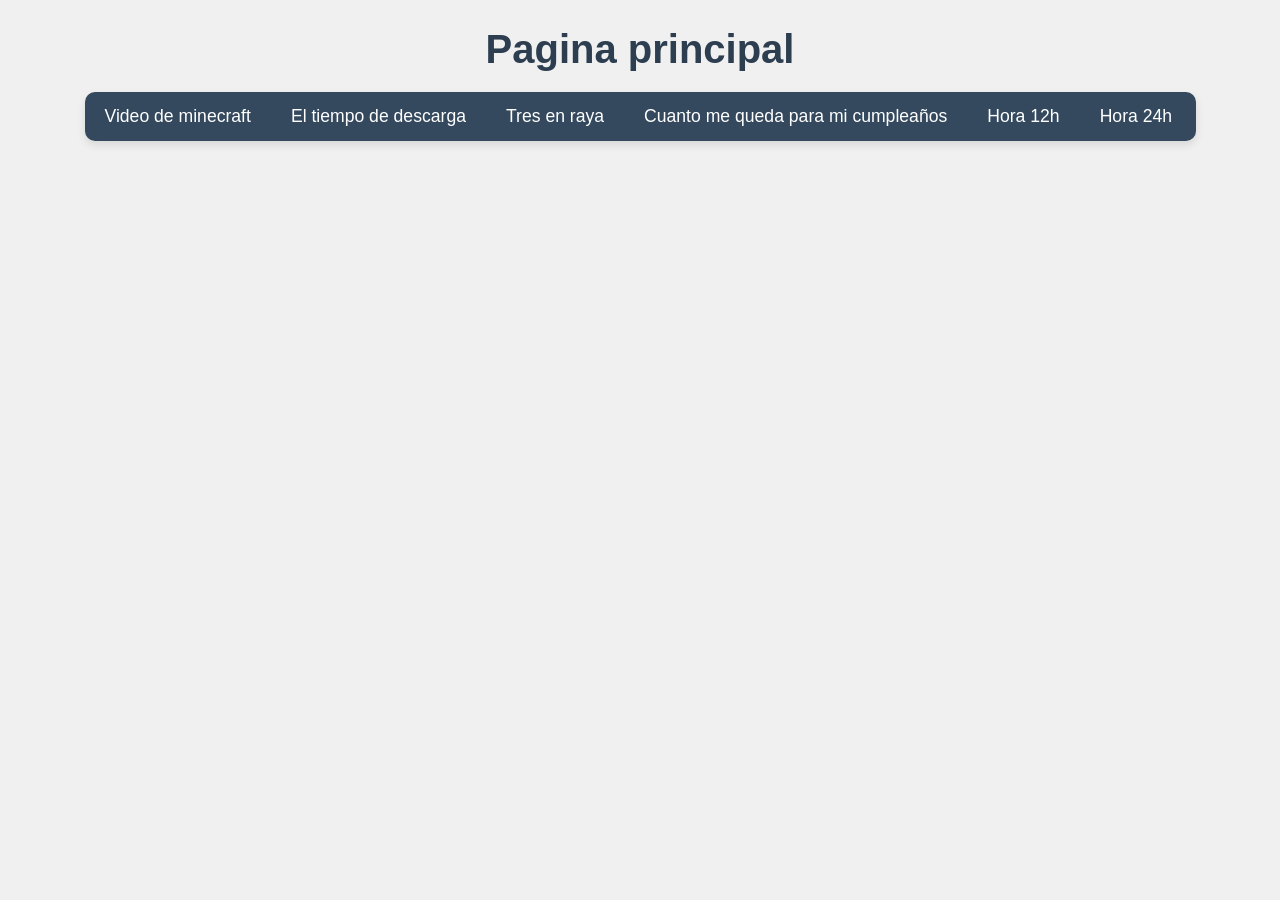
<file: index.html>
<!DOCTYPE html>
<html>
<head>
  <meta charset="utf-8"/>
  <title>Me cago en todo</title>
  <link rel="shortcut icon" href="icono_pagina.ico">
  <style>
    /* General styling */
    body {
        font-family: 'Arial', sans-serif;
        background-color: #f0f0f0;
        margin: 0;
        padding: 0;
        display: flex;
        align-items: center;
        height: 100vh;
        flex-direction: column;
        color: #333;
    }

    /* Header styling */
    h1.Pag {
        font-size: 2.5em;
        color: #2c3e50;
        margin-bottom: 20px;
        text-align: center;
    }

    /* Navbar styling */
    ul.navbar {
        list-style-type: none;
        margin: 0;
        padding: 0;
        background-color: #34495e;
        border-radius: 10px;
        overflow: hidden;
        box-shadow: 0 4px 8px rgba(0, 0, 0, 0.1);
        width: 100%;
        max-width: 1111px;
    }

    ul.navbar li {
        float: left;
        width: 100%; /* For mobile first design */
    }

    ul.navbar li a {
        display: block;
        color: white;
        text-align: center;
        padding: 14px 20px;
        text-decoration: none;
        font-size: 1.1em;
        transition: background-color 0.3s;
    }

    /* Hover effect ndada */
    ul.navbar li a:hover {
        background-color: #1abc9c;
    }

    /* For larger screens, make the navbar horizontal */
    @media (min-width: 600px) {
        ul.navbar li {
            width: auto;
        }
    }
  </style>
</head>

<body>
  <h1 class="Pag">Pagina principal</h1>
  <ul class="navbar">
    <li><a href="probando.html">Video de minecraft</a></li>
    <li><a href="El tiempo de descarga.html">El tiempo de descarga</a></li>
    <li><a href="Tres en raya/index.html">Tres en raya</a></li>
    <li><a href="cumpleaños.html">Cuanto me queda para mi cumpleaños</a></li>
    <!-- <li><a href="probando/">Cuanto me queda para mi cumpleaños</a></li>
    <li><a href="version movil/">Cuanto me queda para mi cumpleaños versión móvil</a></li> -->
    <li><a href="Time.html">Hora 12h</a></li>
    <li><a href="Time24.html">Hora 24h</a></li>
  </ul>
</body>
</html>
</file>
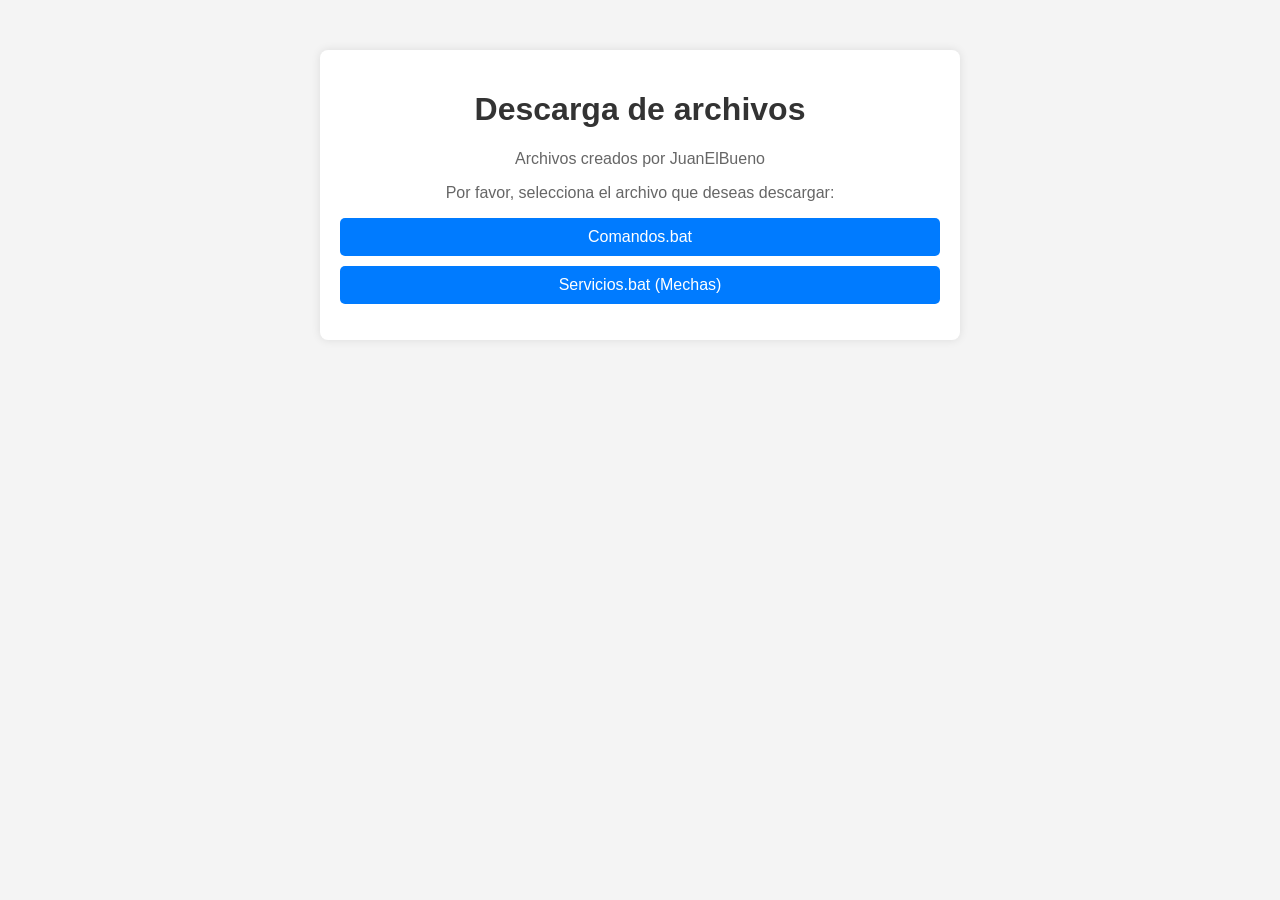
<file: descagras/index.html>
<!DOCTYPE html>
<html lang="es">
<head>
    <meta charset="UTF-8">
    <meta name="viewport" content="width=device-width, initial-scale=1.0">
    <title>Descarga de archivos</title>
    <link rel="shortcut icon" href="icono.ico">
    <style>
        body {
            font-family: Arial, sans-serif;
            margin: 0;
            padding: 0;
            background-color: #f4f4f4;
        }
        .container {
            max-width: 600px;
            margin: 50px auto;
            padding: 20px;
            background-color: #fff;
            border-radius: 8px;
            box-shadow: 0 0 10px rgba(0, 0, 0, 0.1);
        }
        h1 {
            text-align: center;
            color: #333;
        }
        p {
            text-align: center;
            color: #666;
            margin-top: 10px;
        }
        ul {
            list-style-type: none;
            padding: 0;
            text-align: center;
        }
        li {
            margin: 10px 0;
        }
        .boton1{
            display: block;
            padding: 10px 20px;
            background-color: #007bff;
            color: #fff;
            text-decoration: none;
            border-radius: 5px;
            transition: background-color 0.4s;
        }
        .boton1:hover {
            background-color: #0056b3;
        }
        .juanelbueno {
            color: #666;
			text-decoration: none;			
        }
		
		.juanelbueno:hover{
			color: #FFB233;
		}
    </style>
</head>
<body>
    <div class="container">
        <h1>Descarga de archivos</h1>
        <p>Archivos creados por <a href="https://github.com/JuanElBueno" class="juanelbueno">JuanElBueno</a></p>
        <p>Por favor, selecciona el archivo que deseas descargar:</p>
        <ul>
            <li><a href="https://github.com/JuanElBueno/Command-Cmd/releases/download/2.16.1/Comandos.bat" class="boton1" download>Comandos.bat</a></li>
            <li><a href="https://github.com/JuanElBueno/Mecha/releases/download/1.75.2/Servicios.bat" class="boton1" download>Servicios.bat (Mechas)</a></li>
           <!-- <li><a href="https://github.com/JuanElBueno/Mecha/releases/download/1.70/Optimizaciones.y.Input.Delay.rar" class="boton1" download>Optimizaciones y Input Delay.rar (Mechas)</a></li> -->
        </ul>
    </div>
</body>
</html>
</file>
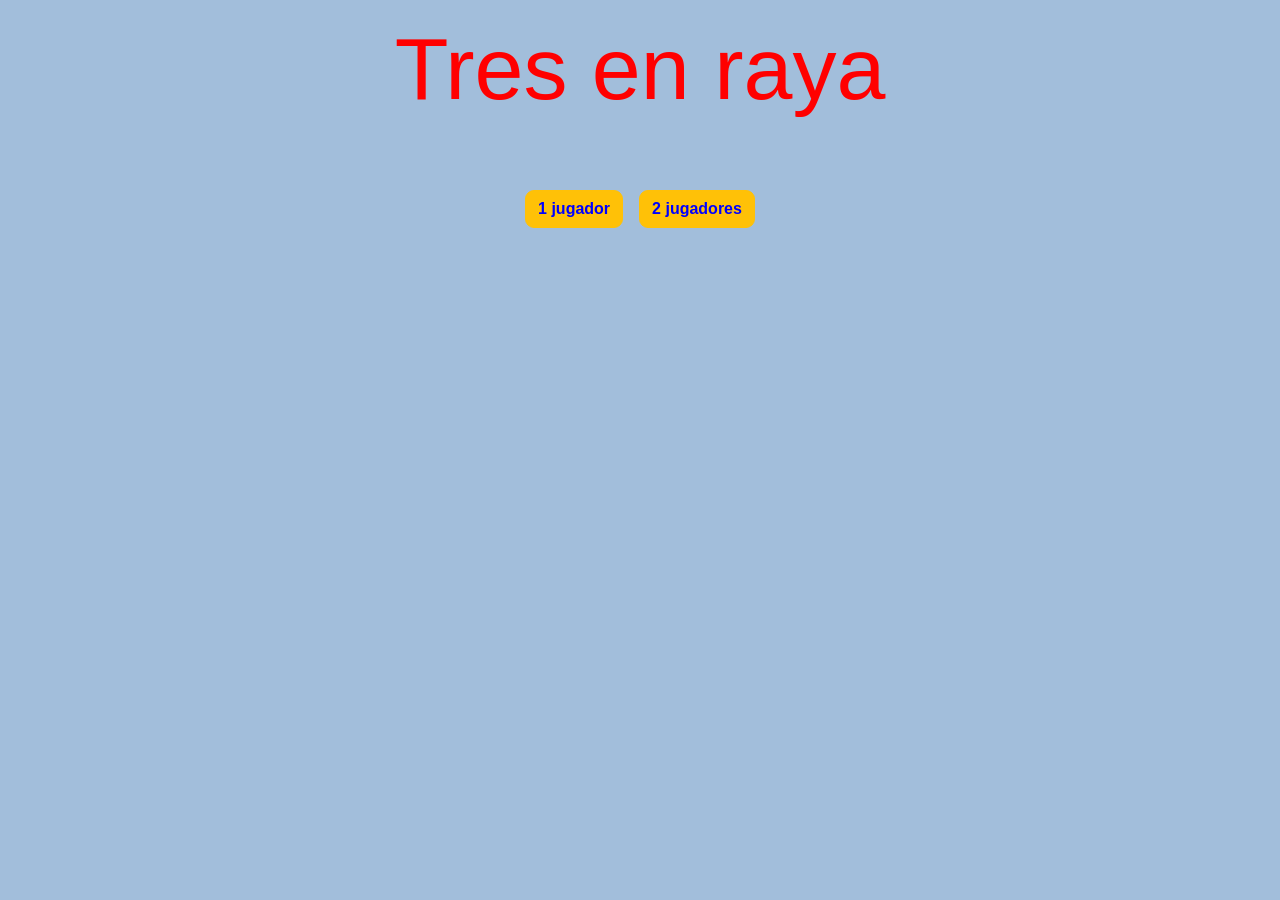
<file: Tres en ralla/index.html>
<!DOCTYPE html>
<html lang="en" >
<head>
  <meta charset="UTF-8">
  <title>CodePen - Tres en raya</title>
  <link rel='stylesheet' href='https://cdnjs.cloudflare.com/ajax/libs/twitter-bootstrap/4.0.0-beta/css/bootstrap.min.css'><link rel="stylesheet" href="./style.css">

</head>
<body>
<!-- partial:index.partial.html -->
<div id="titulo" class="container d-flex align-items-center justify-content-center mt-3 w-100 "><h1 class="display-2">Tres en raya</h1></div>
<div id="cabecera" class="container d-flex align-items-center justify-content-center mt-1">
  
		<div id="opcion1" class="row mt-5">
			<button type="button" onclick="jugadores(1)" class="btn btn-warning m-2">1 jugador</button>
			<button type="button" onclick="jugadores(2)" class="btn btn-warning m-2">2 jugadores</button>
		</div>
		<div id="opcion2" class="row mt-5" hidden="true">
			<button type="button" onclick="jugando(1)"class="btn btn-warning m-2">Quiero X (empiezo yo)</button>
			<button type="button" onclick="jugando(2)"class="btn btn-warning m-2">Quiero O (empieza el ordenador)</button>
		</div>
 </div>
  <div class="container d-flex align-items-center justify-content-center mt-5">

	<div id="tablero" hidden="true">
		<table>
			<tr>
				<td id="celda0" onclick="fcelda(0)"></td>
				<td id="celda1" onclick="fcelda(1)"></td>
				<td id="celda2" onclick="fcelda(2)"></td>
			</tr>
			<tr>
				<td id="celda3" onclick="fcelda(3)"></td>
				<td id="celda4" onclick="fcelda(4)"></td>
				<td id="celda5" onclick="fcelda(5)"></td>
			</tr>
			<tr>
				<td id="celda6" onclick="fcelda(6)"></td>
				<td id="celda7" onclick="fcelda(7)"></td>
				<td id="celda8" onclick="fcelda(8)"></td>
			</tr>
		</table>
	</div>
</div>
<div class="container d-flex flex-column-reverse align-items-center justify-content-center mb-5 mt-2">
	<div id="final"></div>
  <div id="mensaje" hidden="true">Haz tu primer movimiento</div>
</div>
<!-- partial -->
  <script  src="./script.js"></script>

</body>
</html>
</file>
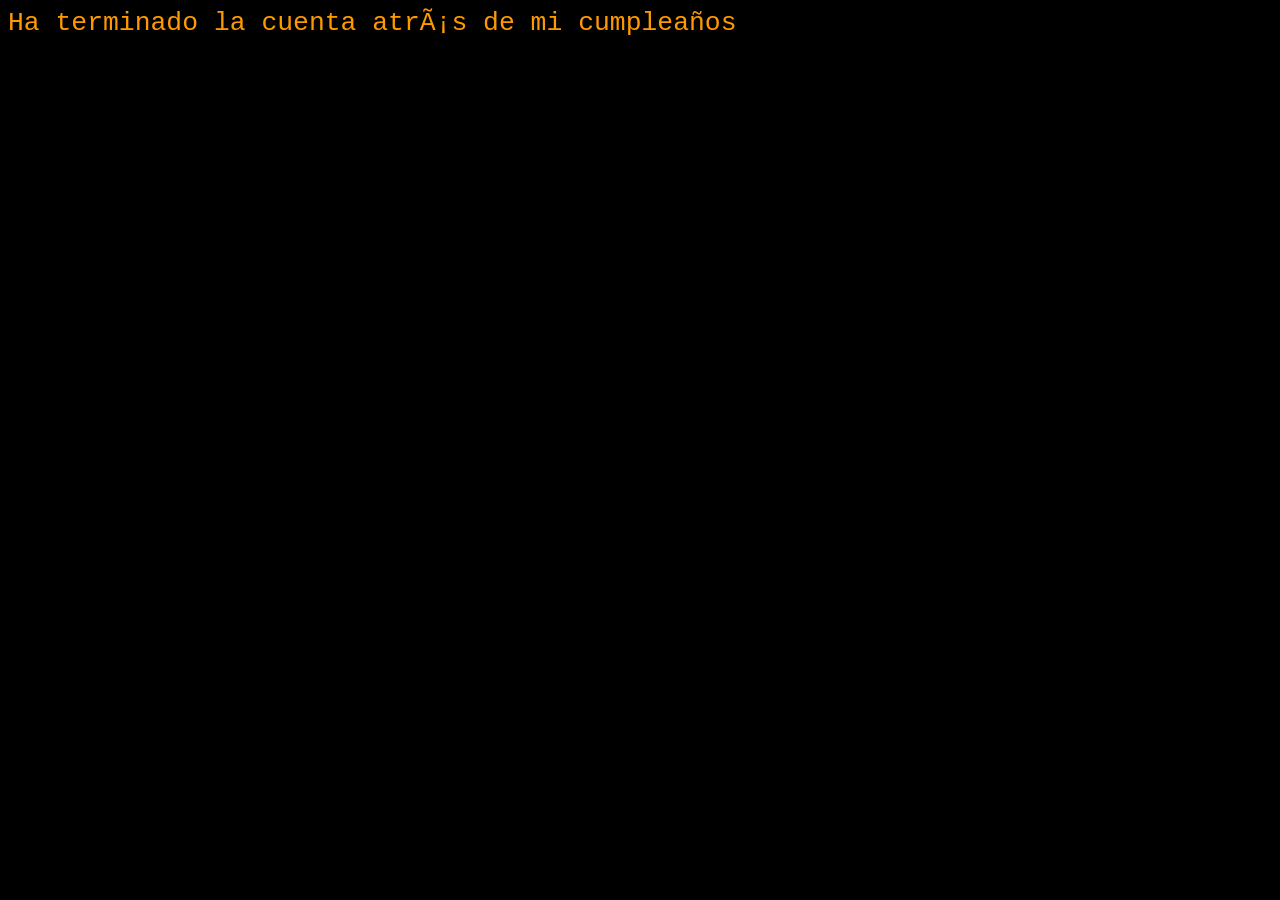
<file: version movil curso/index.html>
<!DOCTYPE html>
<html>
<body bgcolor="gris">
<head>
  <meta charset=utf-8/>
  <link rel="shortcut icon" href="favicon.ico">
  <title>Cuanto me queda para mi cumpleanos</title>
  <link rel="stylesheet" href="Tiempo.css">
</head>

<script href="Tiempo.css" language="JavaScript">
    TargetDate = "07/20/2023 09:00 PM UTC+0100";
    ForeColor = "#ff9900";
    CountActive = true;
    CountStepper = -1;
    LeadingZero = true;
    DisplayFormat = "&#127881 Cuanto queda %%D%% D&#237as, %%H%% Horas, %%M%% Minutos, %%S%% Segundos para terminar el curso &#127882";
    FinishMessage = "Ha terminado la cuenta atrás de mi cumplea&ntildeos";
    </script>
	<script language="JavaScript" src="countdown.js"></script>
</file>
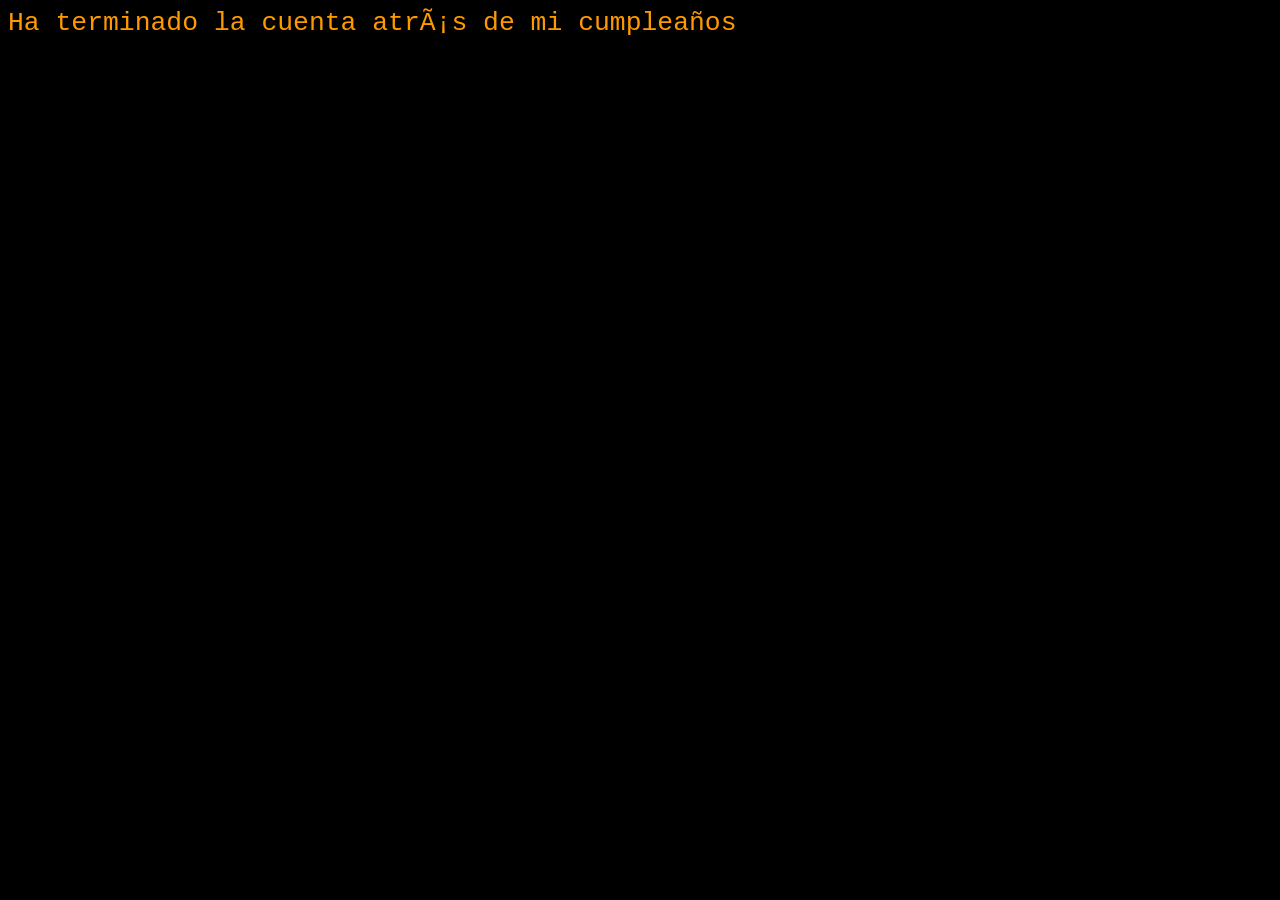
<file: version movil/index.html>
<!DOCTYPE html>
<html>
<body bgcolor="gris">
<head>
  <meta charset=utf-8/>
  <link rel="shortcut icon" href="favicon.ico">
  <title>Cuanto me queda para mi cumpleanos</title>
  <link rel="stylesheet" href="Tiempo.css">
</head>

<script href="Tiempo.css" language="JavaScript">
    TargetDate = "06/25/2024 04:00 PM UTC+0100";
    ForeColor = "#ff9900";
    CountActive = true;
    CountStepper = -1;
    LeadingZero = true;
    DisplayFormat = "&#127881 Cuanto queda %%D%% D&#237as, %%H%% Horas, %%M%% Minutos, %%S%% Segundos para mi cumplea&ntildeos &#127882";
    FinishMessage = "Ha terminado la cuenta atrás de mi cumplea&ntildeos";
    </script>
	<script language="JavaScript" src="countdown.js"></script>
</file>
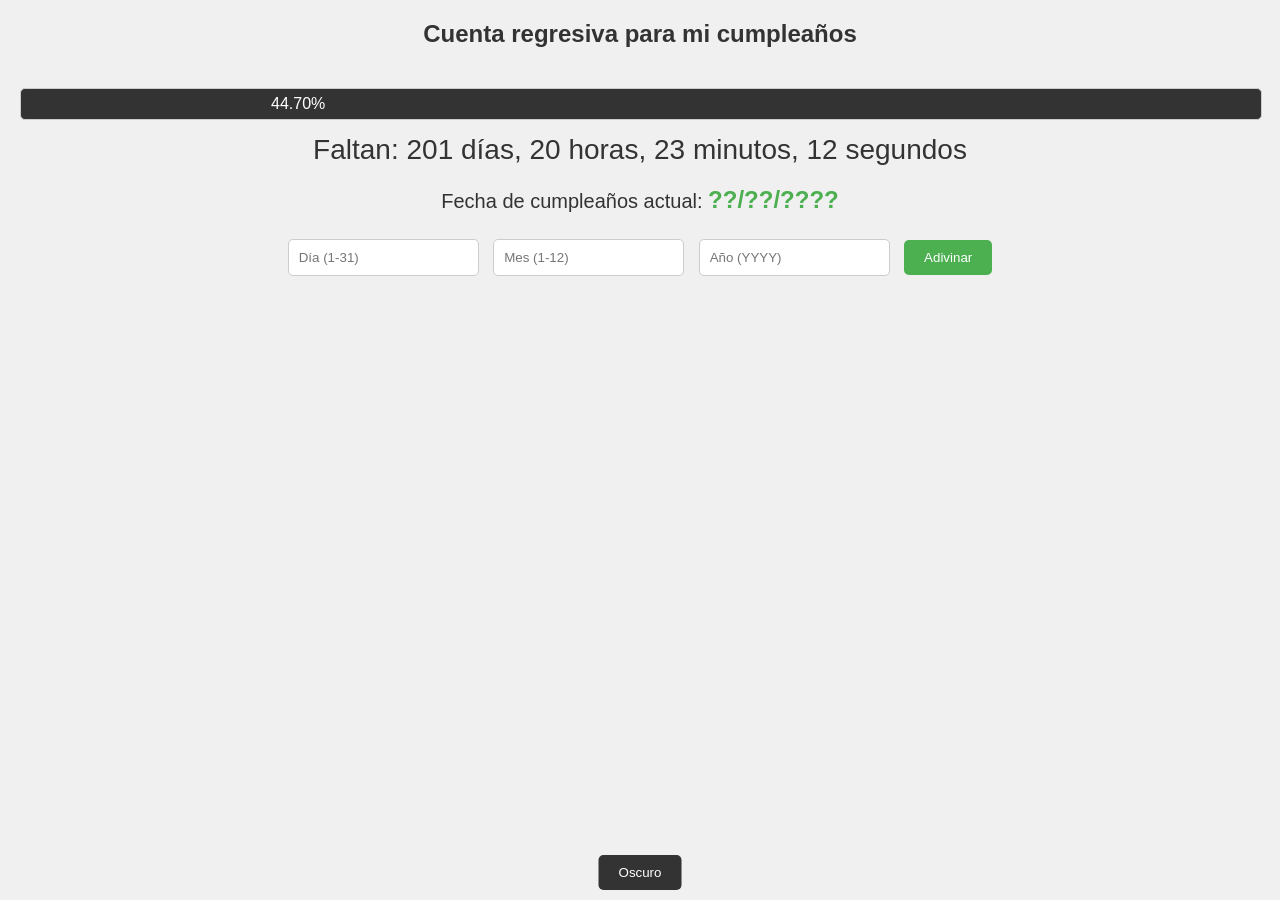
<file: cumpleaños.html>
<!DOCTYPE html>
<html lang="es">
<head>
    <meta charset="UTF-8">
    <meta name="viewport" content="width=device-width, initial-scale=1.0">
    <style>
        body {
            font-family: 'Arial', sans-serif;
            text-align: center;
            margin: 20px;
            background-color: #f0f0f0;
            color: #333;
            position: relative;
        }

        #barra {
            width: 100%;
            background-color: #333;
            border: 1px solid #ccc;
            border-radius: 5px;
            margin-top: 20px;
            overflow: hidden;
            display: inline-block;
        }

        #progreso {
            width: 0;
            height: 30px;
            border-radius: 5px;
            text-align: center;
            line-height: 30px;
            color: white;
            animation: cambioColor 2s linear infinite;
        }

        @keyframes cambioColor {
            0% { background-color: #4caf50; }
            50% { background-color: #2196f3; }
            100% { background-color: #4caf50; }
        }

        #contador {
            font-size: 28px;
            margin-top: 10px;
        }

        #revelacion {
            font-size: 20px;
            margin-top: 20px;
        }

        #formulario {
            margin-top: 20px;
        }

        .inputField {
            padding: 10px;
            margin: 5px;
            border-radius: 5px;
            border: 1px solid #ccc;
        }

        #botonAdivinar {
            padding: 10px 20px;
            margin: 5px;
            border-radius: 5px;
            border: none;
            background-color: #4caf50;
            color: white;
            cursor: pointer;
            transition: background-color 0.3s ease, transform 0.3s ease;
        }

        #botonAdivinar:hover {
            background-color: #45a049;
            transform: scale(1.05);
        }

        #botonAdivinar:active {
            transform: scale(0.95);
        }

        #themeToggle {
            position: fixed;
            bottom: 10px;
            left: 50%;
            transform: translateX(-50%);
            padding: 10px 20px;
            border: none;
            border-radius: 5px;
            background-color: #333;
            color: white;
            cursor: pointer;
        }

        .fecha-cumple {
            font-weight: bold;
            color: #4caf50;
            font-size: 24px;
        }
    </style>
</head>
<body>

<h2>Cuenta regresiva para mi cumpleaños  </h2>

<div id="barra">
    <div id="progreso">0%</div>
</div>

<div id="contador">Faltan: <span id="tiempo-restante"></span></div>

<div id="revelacion">Fecha de cumpleaños actual: <span id="fecha-cumple" class="fecha-cumple">??/??/????</span></div>

<div id="formulario">
    <input type="text" id="inputDia" class="inputField" placeholder="Día (1-31)">
    <input type="text" id="inputMes" class="inputField" placeholder="Mes (1-12)">
    <input type="text" id="inputAnio" class="inputField" placeholder="Año (YYYY)">
    <button id="botonAdivinar" onclick="adivinar()">Adivinar</button>
</div>

<button id="themeToggle" onclick="toggleTheme()">Oscuro</button>

<script>
    // Configura la fecha de cumpleaños (Año, Mes-1, Día)
    let fechaCumpleanos = new Date(2024, 5, 25); // Mes-1 porque los meses comienzan desde 0
    let diaRevelado = false;
    let mesRevelado = false;
    let anioRevelado = false;
    let intervalId = null;

    function actualizarBarra() {
        const fechaActual = new Date();
        let tiempoRestante = fechaCumpleanos - fechaActual;

        // Si la fecha ha pasado, establece la nueva fecha de cumpleaños al próximo año
        if (tiempoRestante <= 0) {
            if (fechaActual.getDate() === fechaCumpleanos.getDate() &&
                fechaActual.getMonth() === fechaCumpleanos.getMonth() &&
                fechaActual.getFullYear() === fechaCumpleanos.getFullYear()) {
                // Detiene la cuenta regresiva si es el día del cumpleaños
                clearInterval(intervalId);
                document.getElementById('contador').innerHTML = "¡Feliz Cumpleaños!";
                document.getElementById('progreso').style.width = '100%';
                document.getElementById('progreso').textContent = '100%';
                return;
            } else {
                // Reinicia la cuenta regresiva al día siguiente
                fechaCumpleanos.setFullYear(fechaCumpleanos.getFullYear() + 1);
                tiempoRestante = fechaCumpleanos - fechaActual;
            }
        }

        // Calcula el progreso
        const progreso = Math.max(0, 100 - (tiempoRestante / (365 * 24 * 60 * 60 * 1000)) * 100);

        // Actualiza el ancho de la barra de progreso y el texto
        document.getElementById('progreso').style.width = progreso + '%';
        document.getElementById('progreso').textContent = progreso.toFixed(2) + '%';

        // Calcula el tiempo restante en días, horas, minutos y segundos
        const dias = Math.floor(tiempoRestante / (24 * 60 * 60 * 1000));
        const horas = Math.floor((tiempoRestante % (24 * 60 * 60 * 1000)) / (60 * 60 * 1000));
        const minutos = Math.floor((tiempoRestante % (60 * 60 * 1000)) / (60 * 1000));
        const segundos = Math.floor((tiempoRestante % (60 * 1000)) / 1000);

        // Calcula el tamaño de la fuente basado en los días restantes
        const maxFontSize = 70;
        const minFontSize = 28;
        const fontSize = dias <= 20 
            ? minFontSize + ((maxFontSize - minFontSize) * (20 - dias) / 20)
            : minFontSize;

        // Actualiza el contador
        const tiempoRestanteSpan = document.getElementById('tiempo-restante');
        tiempoRestanteSpan.style.fontSize = `${fontSize}px`;
        tiempoRestanteSpan.textContent = `${dias} días, ${horas} horas, ${minutos} minutos, ${segundos} segundos`;
    }

    function adivinar() {
        const inputDia = document.getElementById('inputDia').value;
        const inputMes = document.getElementById('inputMes').value;
        const inputAnio = document.getElementById('inputAnio').value;

        if (!diaRevelado && inputDia == fechaCumpleanos.getDate()) {
            document.getElementById('fecha-cumple').textContent = `${inputDia.padStart(2, '0')}/${document.getElementById('fecha-cumple').textContent.split('/')[1]}`;
            diaRevelado = true;
        }

        if (!mesRevelado && inputMes == (fechaCumpleanos.getMonth() + 1)) {
            document.getElementById('fecha-cumple').textContent = `${document.getElementById('fecha-cumple').textContent.split('/')[0]}/${inputMes.padStart(2, '0')}`;
            mesRevelado = true;
        }

        if (!anioRevelado && inputAnio == fechaCumpleanos.getFullYear()) {
            document.getElementById('fecha-cumple').textContent = `${document.getElementById('fecha-cumple').textContent.split('/')[0]}/${document.getElementById('fecha-cumple').textContent.split('/')[1]}/${inputAnio}`;
            anioRevelado = true;
        }

        // Limpiar los campos de entrada después de adivinar
        document.getElementById('inputDia').value = '';
        document.getElementById('inputMes').value = '';
        document.getElementById('inputAnio').value = '';
    }

    function toggleTheme() {
        const body = document.body;
        const themeToggleBtn = document.getElementById('themeToggle');
        if (body.style.backgroundColor === 'white') {
            body.style.backgroundColor = '#333';
            body.style.color = 'white';
            themeToggleBtn.textContent = 'Claro';
            themeToggleBtn.style.backgroundColor = 'white';
            themeToggleBtn.style.color = '#333';
        } else {
            body.style.backgroundColor = 'white';
            body.style.color = '#333';
            themeToggleBtn.textContent = 'Oscuro';
            themeToggleBtn.style.backgroundColor = '#333';
            themeToggleBtn.style.color = 'white';
        }
    }

    function handleKeyPress(event) {
        if (event.key === 'Enter') {
            adivinar();
        }
    }

    document.getElementById('inputDia').addEventListener('keypress', handleKeyPress);
    document.getElementById('inputMes').addEventListener('keypress', handleKeyPress);
    document.getElementById('inputAnio').addEventListener('keypress', handleKeyPress);

    // Actualiza la barra y el contador cada segundo
    intervalId = setInterval(actualizarBarra, 1000);

    // Llama a la función una vez para configurar la barra y el contador al cargar la página
    actualizarBarra();
</script>

</body>
</html>
</file>
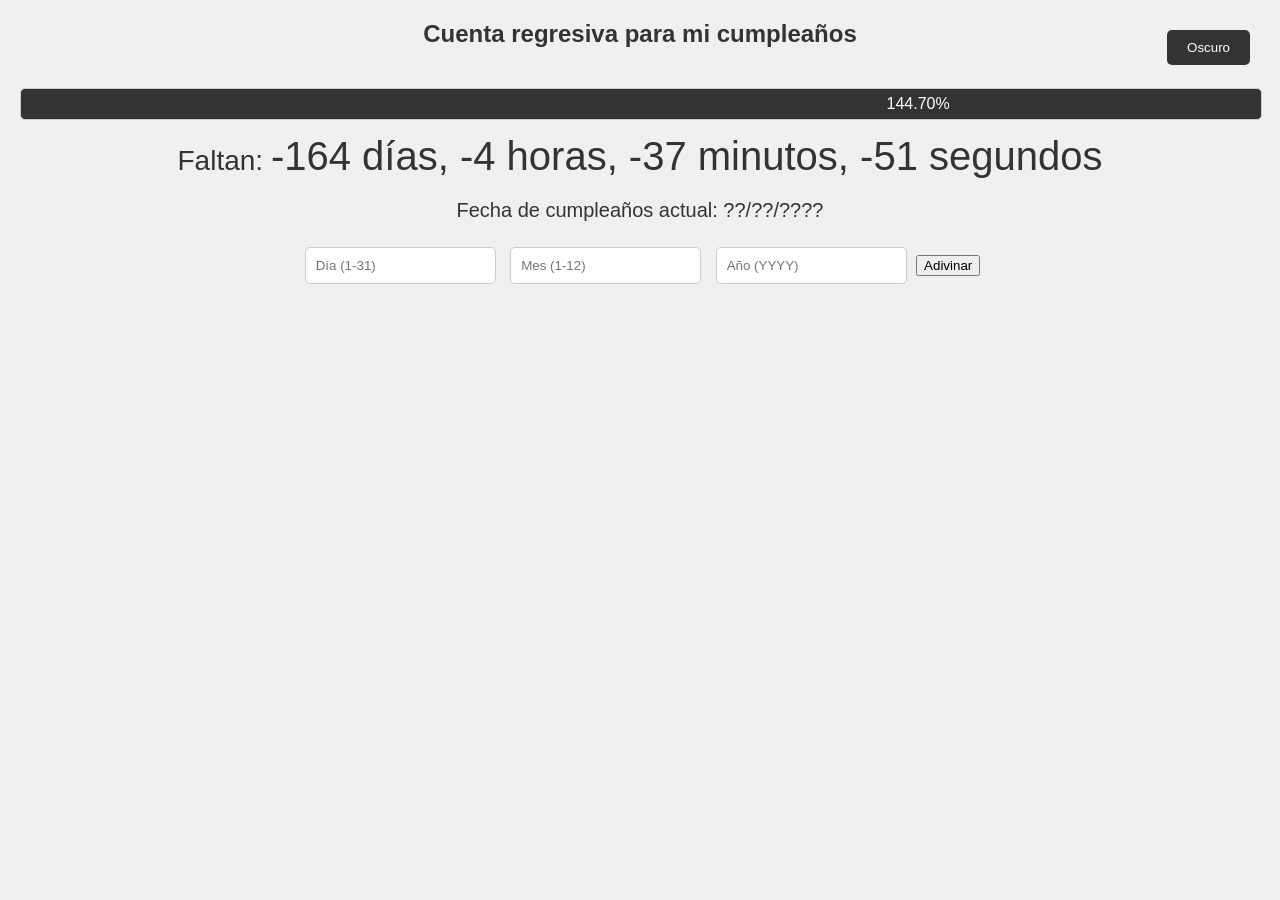
<file: cumpleañosP.html>
<!DOCTYPE html>
<html lang="es">
<head>
    <meta charset="UTF-8">
    <meta name="viewport" content="width=device-width, initial-scale=1.0">
    <style>
        body {
            font-family: 'Arial', sans-serif;
            text-align: center;
            margin: 20px;
            background-color: #f0f0f0;
            color: #333;
            position: relative;
        }

        #barra {
            width: 100%;
            background-color: #333;
            border: 1px solid #ccc;
            border-radius: 5px;
            margin-top: 20px;
            overflow: hidden;
            display: inline-block;
        }

        #progreso {
            width: 0;
            height: 30px;
            border-radius: 5px;
            text-align: center;
            line-height: 30px;
            color: white;
            animation: cambioColor 2s linear infinite;
        }

        @keyframes cambioColor {
            0% { background-color: #4caf50; }
            50% { background-color: #2196f3; }
            100% { background-color: #4caf50; }
        }

        #contador {
            font-size: 28px;
            margin-top: 10px;
        }
        
        #revelacion {
            font-size: 20px;
            margin-top: 20px;
        }
        
        #formulario {
            margin-top: 20px;
        }

        .inputField {
            padding: 10px;
            margin: 5px;
            border-radius: 5px;
            border: 1px solid #ccc;
        }

        #themeToggle {
            position: absolute;
            top: 10px;
            right: 10px;
            padding: 10px 20px;
            border: none;
            border-radius: 5px;
            background-color: #333;
            color: white;
            cursor: pointer;
        }
    </style>
</head>
<body>

<button id="themeToggle" onclick="toggleTheme()">Oscuro</button>

<h2>Cuenta regresiva para mi cumpleaños</h2>

<div id="barra">
    <div id="progreso">0%</div>
</div>

<div id="contador">Faltan: <span id="tiempo-restante"></span></div>

<div id="revelacion">Fecha de cumpleaños actual: <span id="dia">??</span>/<span id="mes">??</span>/<span id="anio">????</span></div>

<div id="formulario">
    <input type="text" id="inputDia" class="inputField" placeholder="Día (1-31)">
    <input type="text" id="inputMes" class="inputField" placeholder="Mes (1-12)">
    <input type="text" id="inputAnio" class="inputField" placeholder="Año (YYYY)">
    <button onclick="adivinar()">Adivinar</button>
</div>

<script>
    // Configura la fecha de cumpleaños (Año, Mes-1, Día)
    let fechaCumpleanos = new Date(2024, 5, 25); // Mes-1 porque los meses comienzan desde 0
    let diaRevelado = false;
    let mesRevelado = false;
    let anioRevelado = false;

    function actualizarBarra() {
        const fechaActual = new Date();
        let tiempoRestante = fechaCumpleanos - fechaActual;

        // Si la fecha ha pasado, establece la nueva fecha de cumpleaños al próximo año
        if (tiempoRestante <= 0) {
            fechaCumpleanos.setFullYear(fechaCumpleanos.getFullYear() + 1);
            tiempoRestante = fechaCumpleanos - fechaActual;
        }

        // Calcula el progreso
        const progreso = Math.max(0, 100 - (tiempoRestante / (365 * 24 * 60 * 60 * 1000)) * 100);

        // Actualiza el ancho de la barra de progreso y el texto
        document.getElementById('progreso').style.width = progreso + '%';
        document.getElementById('progreso').textContent = progreso.toFixed(2) + '%';

        // Calcula el tiempo restante en días, horas, minutos y segundos
        const dias = Math.floor(tiempoRestante / (24 * 60 * 60 * 1000));
        const horas = Math.floor((tiempoRestante % (24 * 60 * 60 * 1000)) / (60 * 60 * 1000));
        const minutos = Math.floor((tiempoRestante % (60 * 60 * 1000)) / (60 * 1000));
        const segundos = Math.floor((tiempoRestante % (60 * 1000)) / 1000);

        // Actualiza el contador
        const tiempoRestanteSpan = document.getElementById('tiempo-restante');
        if (dias <= 20) {
            tiempoRestanteSpan.style.fontSize = '40px';
        } else {
            tiempoRestanteSpan.style.fontSize = 'inherit';
        }
        tiempoRestanteSpan.textContent = `${dias} días, ${horas} horas, ${minutos} minutos, ${segundos} segundos`;
    }

    function adivinar() {
        const inputDia = document.getElementById('inputDia').value;
        const inputMes = document.getElementById('inputMes').value;
        const inputAnio = document.getElementById('inputAnio').value;
        
        if (!diaRevelado && inputDia == fechaCumpleanos.getDate()) {
            document.getElementById('dia').textContent = inputDia.padStart(2, '0');
            diaRevelado = true;
        }
        
        if (!mesRevelado && inputMes == (fechaCumpleanos.getMonth() + 1)) {
            document.getElementById('mes').textContent = inputMes.padStart(2, '0');
            mesRevelado = true;
        }
        
        if (!anioRevelado && inputAnio == fechaCumpleanos.getFullYear()) {
            document.getElementById('anio').textContent = inputAnio;
            anioRevelado = true;
        }
        
        // Limpiar los campos de entrada después de adivinar
        document.getElementById('inputDia').value = '';
        document.getElementById('inputMes').value = '';
        document.getElementById('inputAnio').value = '';
    }

    function toggleTheme() {
        const body = document.body;
        const themeToggleBtn = document.getElementById('themeToggle');
        if (body.style.backgroundColor === 'white') {
            body.style.backgroundColor = '#333';
            body.style.color = 'white';
            themeToggleBtn.textContent = 'Claro';
            themeToggleBtn.style.backgroundColor = 'white';
            themeToggleBtn.style.color = '#333';
        } else {
            body.style.backgroundColor = 'white';
            body.style.color = '#333';
            themeToggleBtn.textContent = 'Oscuro';
            themeToggleBtn.style.backgroundColor = '#333';
            themeToggleBtn.style.color = 'white';
        }
    }

    // Actualiza la barra y el contador cada segundo
    setInterval(actualizarBarra, 1000);

    // Llama a la función una vez para configurar la barra y el contador al cargar la página
    actualizarBarra();
</script>

</body>
</html>
</file>
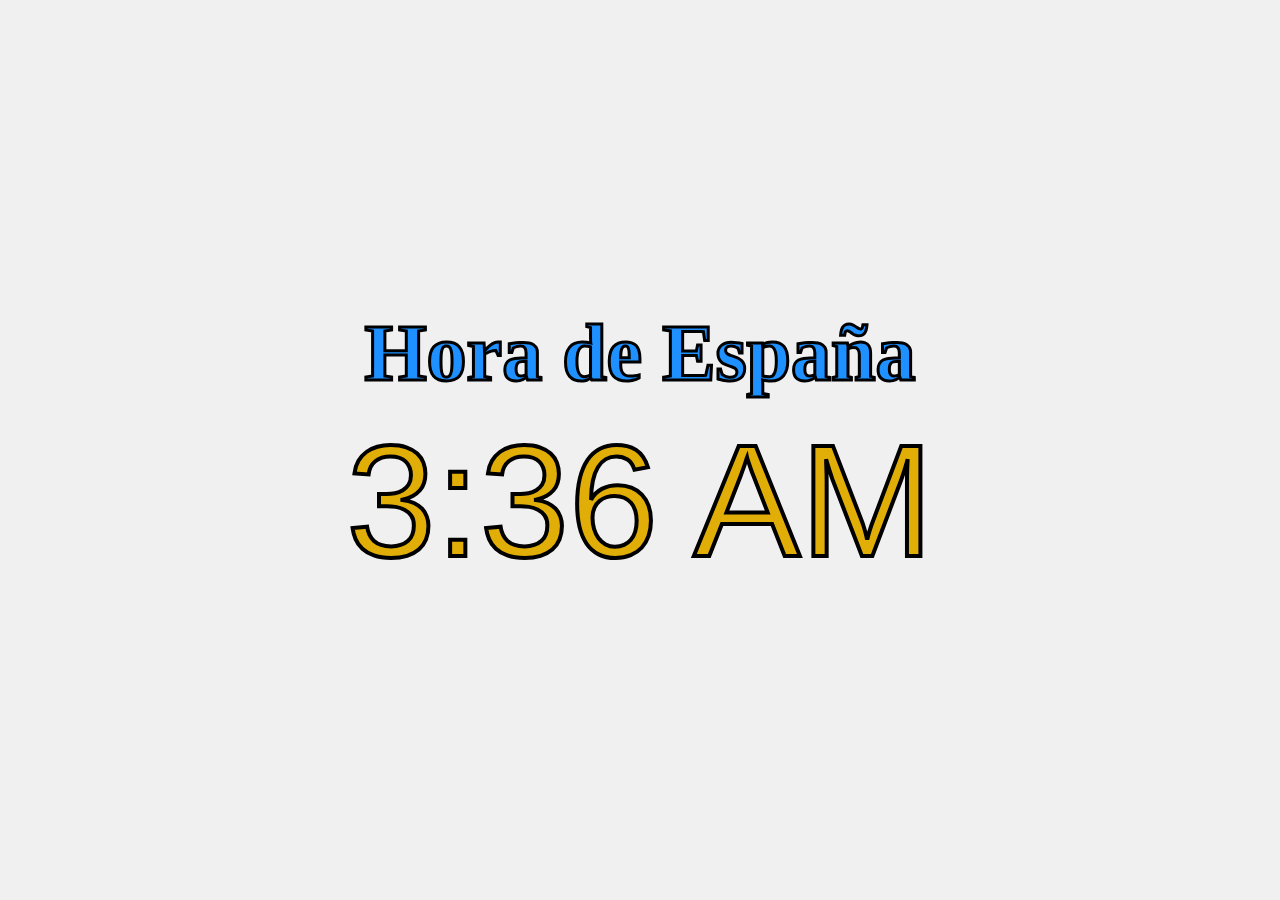
<file: hora.html>
<!DOCTYPE html>
<html lang="es">
<head>
  <meta charset="UTF-8">
  <meta name="viewport" content="width=device-width, initial-scale=1.0">
  <title>Reloj en Twitch</title>
  <style>
 @import url(https://db.onlinewebfonts.com/c/84cb021d5f9af287ffff84b61beef6dc?family=clockicons);
    body {
      display: flex;
      flex-direction: column;
      justify-content: center;
      align-items: center;
      height: 100vh;
      margin: 0;
      background-color: #f0f0f0; /* Fondo gris claro */
      color: #e0ae07; /* Color de texto oscuro */
    }

    #etiqueta {
      animation: colorChange 2s infinite alternate;
      font-size: 80px;
      font-weight: bold;
      margin-bottom: 10px;
      text-align: center;
      color: #1e90ff; /* Color azul claro */
	   -webkit-text-stroke: 3px rgb(0,0,0);
    }

    #reloj {
      font-size: 160px;
      font-family: clockicons , sans-serif;
      -webkit-text-stroke: 4px rgb(0,0,0);
    }

    @keyframes colorChange {
      0% { color: #ff0000; } /* Rojo */
      16.666% { color: #ff8000; } /* Naranja */
      33.333% { color: #ffff00; } /* Amarillo */
      50% { color: #00ff00; } /* Verde */
      66.666% { color: #00ffff; } /* Cyan */
      83.333% { color: #00aeff; } /* Azul */
      100% { color: #ff00ff; } /* Magenta */
    }
  </style>
</head>
<body>
  <div id="etiqueta">Hora de España</div>
  <div id="reloj"></div>

  <script>
 function actualizarReloj() {
      const fechaActual = new Date();
      let horas = fechaActual.getHours();
      const minutos = agregarCeroDelante(fechaActual.getMinutes());
      const ampm = horas >= 12 ? 'PM' : 'AM';

      // Convertir a formato de 12 horas
      horas = horas % 12 || 12;

      document.getElementById('reloj').innerText = `${horas}:${minutos} ${ampm}`;
    }

    function agregarCeroDelante(numero) {
      return numero < 10 ? '0' + numero : numero;
    }

    setInterval(actualizarReloj, 1000); // Actualiza cada segundo
  </script>
</body>
</html>
</file>
<file: Tres en ralla/style.css>
body{
  background-color: #a2bedb;
}
#titulo{
  color: red;
   font-family: Impact, Charcoal, sans-serif;
  
 
}

td{
				width: 100px;
				height: 100px;
				border: 4px solid orange;
				font-size: 60px;
				color: red;
				text-align: center;
  
			}
#tablero {
  border-radius: 9px;
  background-color: #646996; 
    /*#fce28d; naranja para cambiar*/
}
.btn-warning{
  border-radius: 9px ;
  color: blue;
  font-weight: bold;
}
#final{
  align-content: center;
}
#mensaje{
  font-size: 1.5em;
  color: red;
}
</file>
<file: version movil curso/Tiempo.css>
body {
    font-family: "Lucida Console", Courier, monospace;
    color: #ff9900; 
    font-size: 165%;
  

}
/* -webkit-text-stroke: 1px rgb(138, 135, 135);   */
</file>
<file: version movil/Tiempo.css>
body {
    font-family: "Lucida Console", Courier, monospace;
    color: #ff9900; 
    font-size: 165%;
  

}
/* -webkit-text-stroke: 1px rgb(138, 135, 135);   */
</file>
